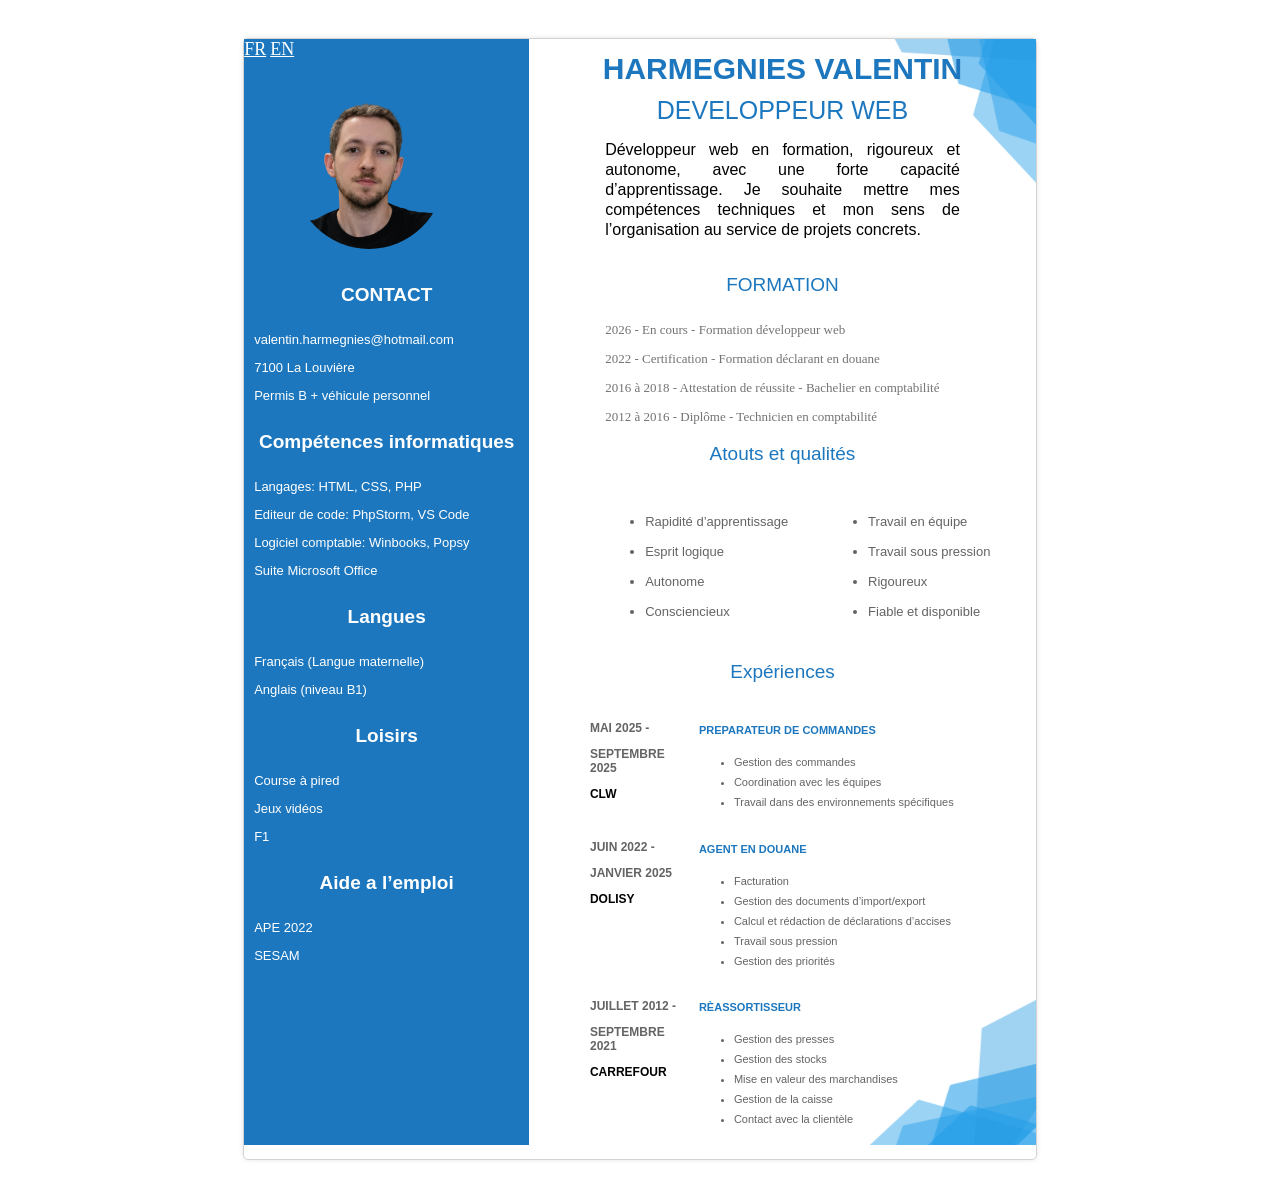
<file: index.html>
<!doctype html>
<html lang="en">
<head>
    <meta charset="UTF-8">
    <meta name="viewport"
          content="width=device-width, user-scalable=no, initial-scale=1.0, maximum-scale=1.0, minimum-scale=1.0">
    <meta http-equiv="X-UA-Compatible" content="ie=edge">
    <meta http-equiv="refresh" content="0; url=https://harmegniesvalentin.github.io/CV/view/CVFr.html">
    <title>CV</title>
</head>
<body>
<a href="/view/CVFr.html"></a>
<a href="/view/CVEng.html"></a>

</body>
</html>
</file>
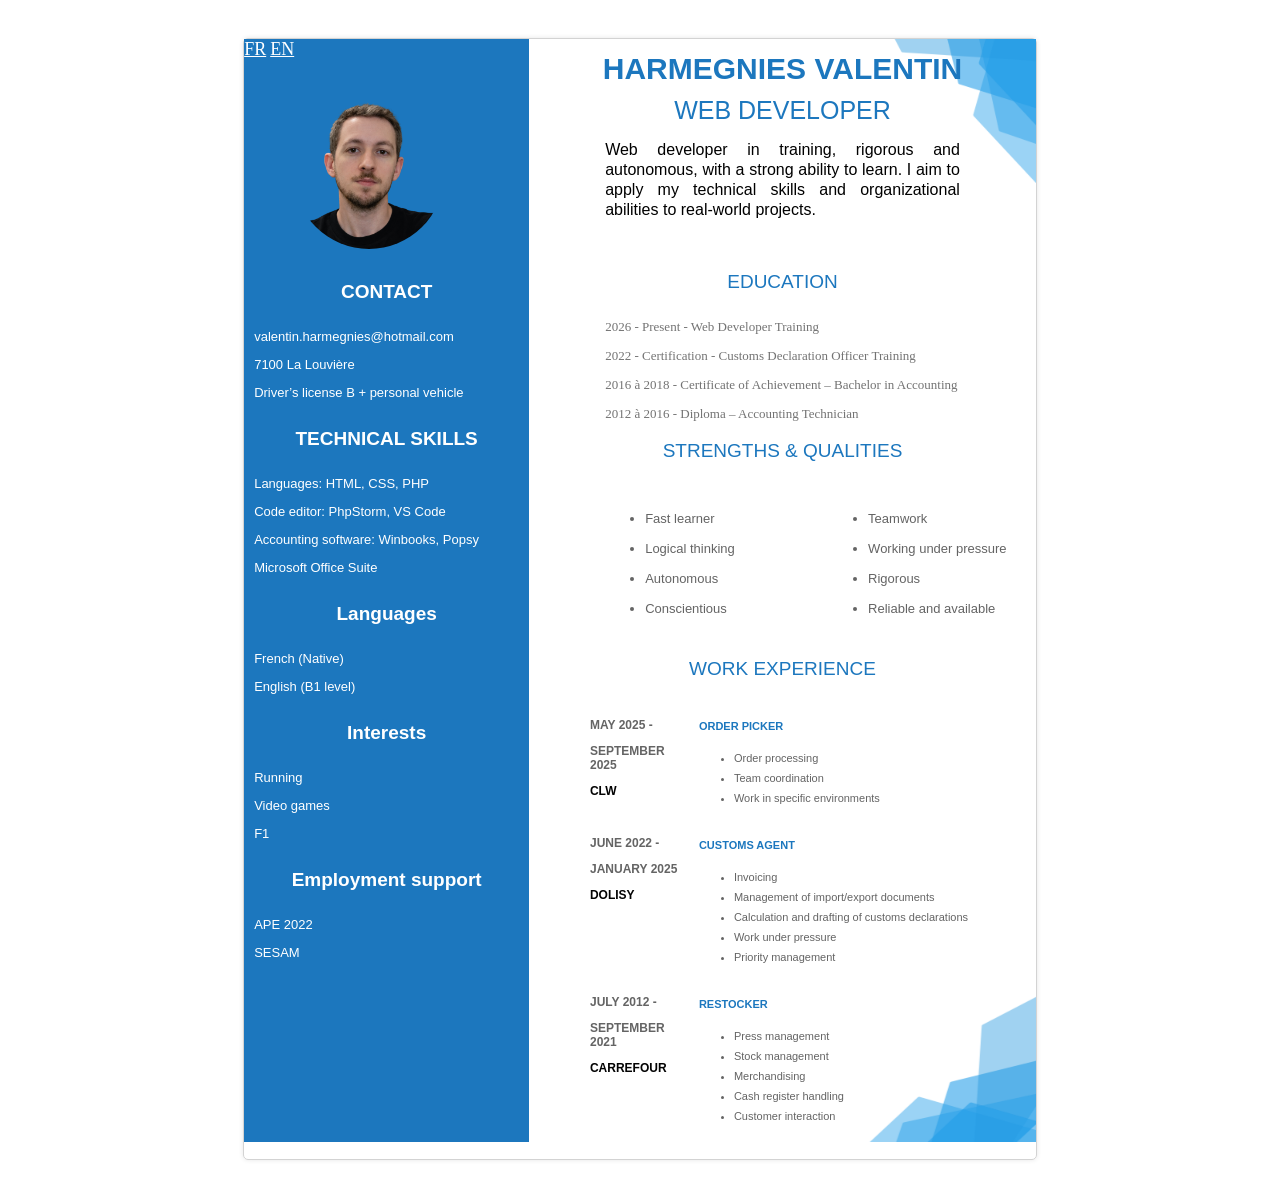
<file: view/CVEng.html>
<!DOCTYPE html>
<html lang="fr">
<head>
  <meta charset="UTF-8">
  <title>CV Harmegnies Valentin</title>
  <link media="all" rel="Stylesheet" href="CVCSS.css">
</head>
<body class="page-a4">
<header id="headerCV">
  <div id="headerCVGauche">
    <div id="choixLangues">
      <a class="changementDeLangue" href="CVFr.html">FR</a>
      <a class="changementDeLangue" href="CVEng.html">EN</a>
    </div>
    <a>
      <img id="photoProfilCV" src="../imageCV/photoCV.png" alt="Photo de profil">
    </a>
  </div>
  <div id="titresHeaderCV">
    <h1 id="nomPrenomCV">HARMEGNIES VALENTIN</h1>
    <h2 id="metierCV">WEB DEVELOPER</h2>
    <p id="descriptionProfil">Web developer in training, rigorous and autonomous, with a strong ability to learn. I aim to apply my technical skills and organizational abilities to real-world projects.</p>
  </div>
</header>
<div id="corpsCV">
  <aside id="sectionGaucheCV" class="articleGaucheCV">
    <article id="articleGauche1CV">
      <h3>CONTACT</h3>
      <p class="articleCVGauche">valentin.harmegnies@hotmail.com</p>
      <p class="articleCVGauche">7100 La Louvière</p>
      <p class="articleCVGauche">Driver’s license B + personal vehicle</p>
    </article>
    <article id="articleGauche2CV">
      <h3>TECHNICAL SKILLS</h3>
      <p class="articleCVGauche">Languages: HTML, CSS, PHP</p>
      <p class="articleCVGauche">Code editor: PhpStorm, VS Code</p>
      <p class="articleCVGauche">Accounting software: Winbooks, Popsy</p>
      <p class="articleCVGauche">Microsoft Office Suite</p>
    </article>
    <article id="articleGauche3CV">
      <h3>Languages</h3>
      <p class="articleCVGauche">French (Native)</p>
      <p class="articleCVGauche">English (B1 level)</p>
    </article>
    <article id="articleGauche4CV">
      <h3>Interests</h3>
      <p class="articleCVGauche">Running</p>
      <p class="articleCVGauche">Video games</p>
      <p class="articleCVGauche">F1</p>
    </article>
    <article id="articleGauche5CV">
      <h3>Employment support</h3>
      <p class="articleCVGauche">APE 2022</p>
      <p class="articleCVGauche">SESAM</p>
      <br>
      <br>
    </article>
  </aside>
  <section id="article2CV" class="articleDroiteCV">
    <article id="articleDroite1CV">
      <h3 class="titreArticleCV">EDUCATION</h3>
      <p class="articleCV">2026 - Present - Web Developer Training</p>
      <p class="articleCV">2022 - Certification - Customs Declaration Officer Training</p>
      <p class="articleCV">2016 à 2018  - Certificate of Achievement – Bachelor in Accounting</p>
      <p class="articleCV">2012 à 2016  - Diploma – Accounting Technician</p>
    </article>
    <article id="articleDroite2CV">
      <h3 class="titreArticleCV">STRENGTHS & QUALITIES</h3>
      <div id="listeAtoutCV">
        <ul>
          <li class="atoutCV">Fast learner</li>
          <li class="atoutCV">Logical thinking</li>
          <li class="atoutCV">Autonomous</li>
          <li class="atoutCV">Conscientious</li>
        </ul>
        <ul>
          <li class="atoutCV">Teamwork</li>
          <li class="atoutCV">Working under pressure</li>
          <li class="atoutCV">Rigorous</li>
          <li class="atoutCV">Reliable and available</li>
        </ul>
      </div>
    </article>
    <article id="articleDroite3CV">
      <h3 class="titreArticleCV">WORK EXPERIENCE</h3>
      <div class="experiencesCV">
        <div>
          <p class="dateExperiencesCV">MAY 2025 -</p>
          <p class="dateExperiencesCV">SEPTEMBER 2025</p>
          <p class="enseigneExperiencesCV">CLW</p>
        </div>
        <div>
          <h4 class="titreExperiencesCV">ORDER PICKER</h4>
          <ul class="listeExperiencesCV">
            <li class="texteExperiencesCV">Order processing</li>
            <li class="texteExperiencesCV">Team coordination</li>
            <li class="texteExperiencesCV">Work in specific environments</li>
          </ul>
        </div>
      </div>
      <div class="experiencesCV">
        <div>
          <p class="dateExperiencesCV">JUNE 2022 -</p>
          <p class="dateExperiencesCV">JANUARY 2025</p>
          <p class="enseigneExperiencesCV">DOLISY</p>
        </div>
        <div>
          <h4 class="titreExperiencesCV">CUSTOMS AGENT</h4>
          <ul class="listeExperiencesCV">
            <li class="texteExperiencesCV">Invoicing</li>
            <li class="texteExperiencesCV">Management of import/export documents</li>
            <li class="texteExperiencesCV">Calculation and drafting of customs declarations</li>
            <li class="texteExperiencesCV">Work under pressure</li>
            <li class="texteExperiencesCV">Priority management</li>
          </ul>
        </div>
      </div>
      <div class="experiencesCV">
        <div>
          <p class="dateExperiencesCV">JULY 2012 -</p>
          <p class="dateExperiencesCV">SEPTEMBER 2021</p>
          <p class="enseigneExperiencesCV">CARREFOUR</p>
        </div>
        <div>
          <h4 class="titreExperiencesCV">RESTOCKER</h4>
          <ul class="listeExperiencesCV">
            <li class="texteExperiencesCV">Press management</li>
            <li class="texteExperiencesCV">Stock management</li>
            <li class="texteExperiencesCV">Merchandising</li>
            <li class="texteExperiencesCV">Cash register handling</li>
            <li class="texteExperiencesCV">Customer interaction</li>
          </ul>
        </div>
      </div>
    </article>
  </section>
</div>
<aside>

</aside>
<footer>

</footer>
</body>
</html>
</file>
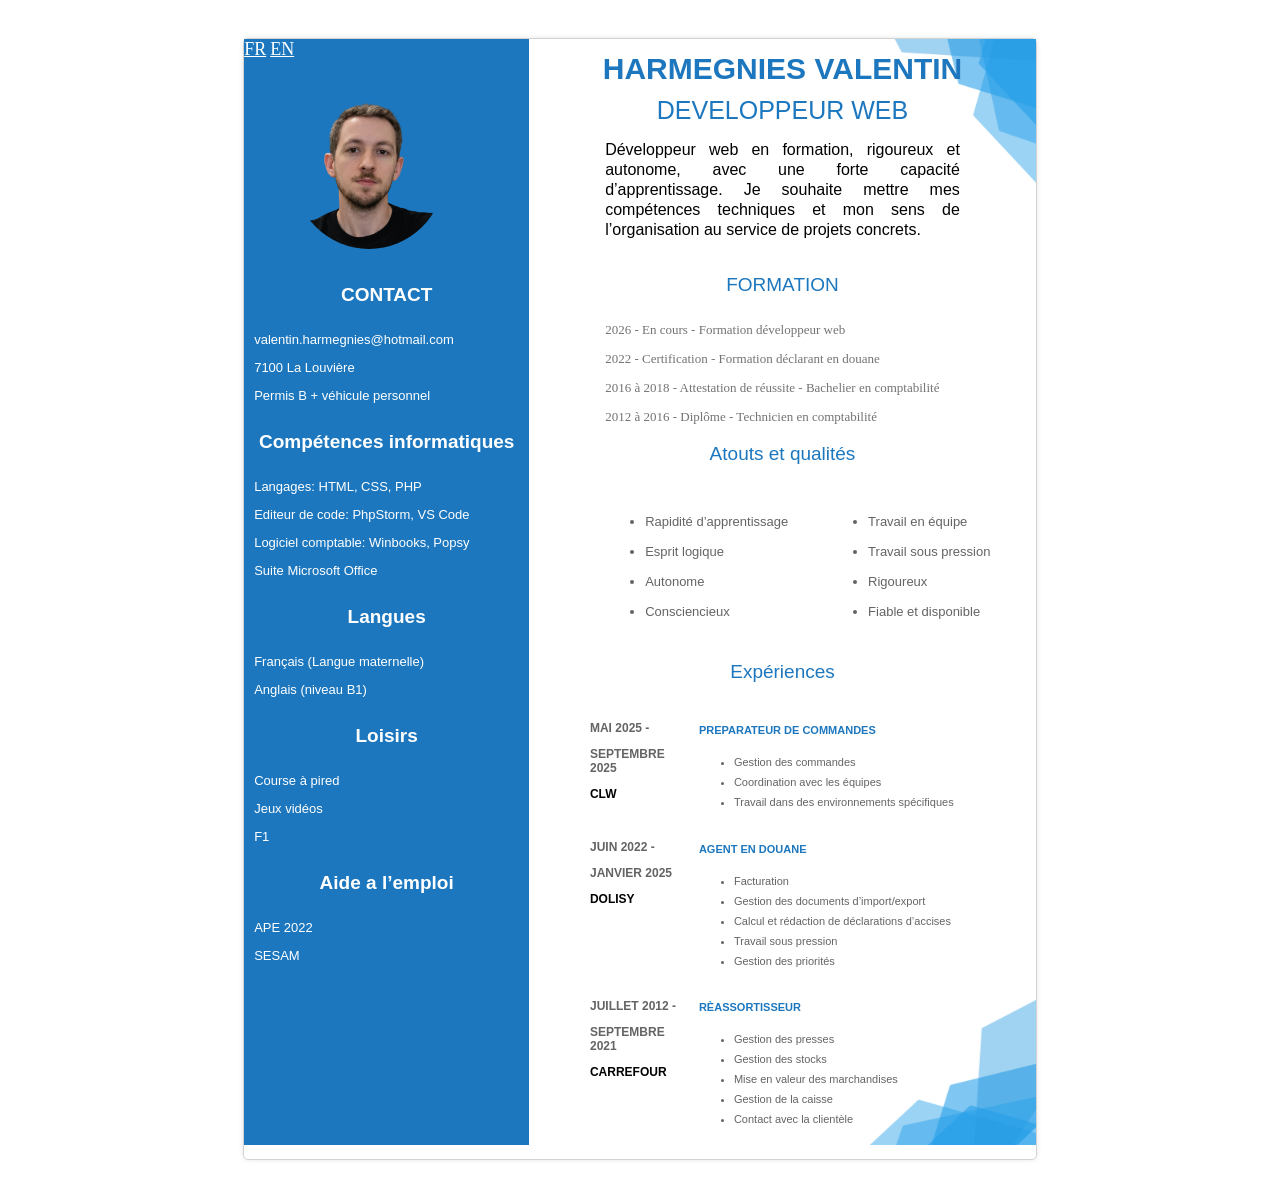
<file: view/CVFr.html>
<!DOCTYPE html>
<html lang="fr">
<head>
  <meta charset="UTF-8">
  <title>CV Harmegnies Valentin</title>
  <link media="all" rel="Stylesheet" href="CVCSS.css">
</head>
<body class="page-a4">
<header id="headerCV">
  <div id="headerCVGauche">
    <div>
      <a class="changementDeLangue" href="CVFr.html">FR</a>
      <a class="changementDeLangue" href="CVEng.html">EN</a>
    </div>
    <img id="photoProfilCV" src="../imageCV/photoCV.png" alt="Photo de profil">
  </div>
  <div id="titresHeaderCV">
    <h1 id="nomPrenomCV">HARMEGNIES VALENTIN</h1>
    <h2 id="metierCV">DEVELOPPEUR WEB</h2>
    <p id="descriptionProfil">Développeur web en formation, rigoureux et autonome, avec une forte capacité d’apprentissage. Je souhaite mettre mes compétences techniques et mon sens de l’organisation au service de projets concrets.</p>
  </div>
</header>
<div id="corpsCV">
  <aside id="sectionGaucheCV" class="articleGaucheCV">
    <article id="articleGauche1CV">
      <h3>CONTACT</h3>
      <p class="articleCVGauche">valentin.harmegnies@hotmail.com</p>
      <p class="articleCVGauche">7100 La Louvière</p>
      <p class="articleCVGauche">Permis B + véhicule personnel</p>
    </article>
    <article id="articleGauche2CV">
      <h3>Compétences informatiques</h3>
      <p class="articleCVGauche">Langages: HTML, CSS, PHP</p>
      <p class="articleCVGauche">Editeur de code: PhpStorm, VS Code</p>
      <p class="articleCVGauche">Logiciel comptable: Winbooks, Popsy</p>
      <p class="articleCVGauche">Suite Microsoft Office</p>
    </article>
    <article id="articleGauche3CV">
      <h3>Langues</h3>
      <p class="articleCVGauche">Français (Langue maternelle)</p>
      <p class="articleCVGauche">Anglais (niveau B1)</p>
    </article>
    <article id="articleGauche4CV">
      <h3>Loisirs</h3>
      <p class="articleCVGauche">Course à pired</p>
      <p class="articleCVGauche">Jeux vidéos</p>
      <p class="articleCVGauche">F1</p>
    </article>
    <article id="articleGauche5CV">
      <h3>Aide a l’emploi</h3>
      <p class="articleCVGauche">APE 2022</p>
      <p class="articleCVGauche">SESAM</p>
      <br>
      <br>
    </article>
  </aside>
  <section id="article2CV" class="articleDroiteCV">
    <article id="articleDroite1CV">
      <h3 class="titreArticleCV">FORMATION</h3>
      <p class="articleCV">2026 - En cours - Formation développeur web</p>
      <p class="articleCV">2022 - Certification - Formation déclarant en douane</p>
      <p class="articleCV">2016 à 2018  - Attestation de réussite - Bachelier en comptabilité</p>
      <p class="articleCV">2012 à 2016  - Diplôme - Technicien en comptabilité </p>
    </article>
    <article id="articleDroite2CV">
      <h3 class="titreArticleCV">Atouts et qualités</h3>
      <div id="listeAtoutCV">
        <ul>
          <li class="atoutCV">Rapidité d’apprentissage</li>
          <li class="atoutCV">Esprit logique</li>
          <li class="atoutCV">Autonome</li>
          <li class="atoutCV">Consciencieux</li>
        </ul>
        <ul>
          <li class="atoutCV">Travail en équipe</li>
          <li class="atoutCV">Travail sous pression</li>
          <li class="atoutCV">Rigoureux</li>
          <li class="atoutCV">Fiable et disponible</li>
        </ul>
      </div>
    </article>
    <article id="articleDroite3CV">
      <h3 class="titreArticleCV">Expériences</h3>
      <div class="experiencesCV">
        <div>
          <p class="dateExperiencesCV">MAI 2025 -</p>
          <p class="dateExperiencesCV">SEPTEMBRE 2025</p>
          <p class="enseigneExperiencesCV">CLW</p>
        </div>
        <div>
          <h4 class="titreExperiencesCV">PREPARATEUR DE COMMANDES</h4>
          <ul class="listeExperiencesCV">
            <li class="texteExperiencesCV">Gestion des commandes</li>
            <li class="texteExperiencesCV">Coordination avec les équipes</li>
            <li class="texteExperiencesCV">Travail dans des environnements spécifiques</li>
          </ul>
        </div>
      </div>
      <div class="experiencesCV">
        <div>
          <p class="dateExperiencesCV">JUIN 2022 -</p>
          <p class="dateExperiencesCV">JANVIER 2025</p>
          <p class="enseigneExperiencesCV">DOLISY</p>
        </div>
        <div>
          <h4 class="titreExperiencesCV">AGENT EN DOUANE</h4>
          <ul class="listeExperiencesCV">
            <li class="texteExperiencesCV">Facturation</li>
            <li class="texteExperiencesCV">Gestion des documents d’import/export</li>
            <li class="texteExperiencesCV">Calcul et rédaction de déclarations d’accises</li>
            <li class="texteExperiencesCV">Travail sous pression</li>
            <li class="texteExperiencesCV">Gestion des priorités</li>
          </ul>
        </div>
      </div>
      <div class="experiencesCV">
        <div>
          <p class="dateExperiencesCV">JUILLET 2012 -</p>
          <p class="dateExperiencesCV">SEPTEMBRE 2021</p>
          <p class="enseigneExperiencesCV">CARREFOUR</p>
        </div>
        <div>
          <h4 class="titreExperiencesCV">RÈASSORTISSEUR</h4>
          <ul class="listeExperiencesCV">
            <li class="texteExperiencesCV">Gestion des presses</li>
            <li class="texteExperiencesCV">Gestion des stocks</li>
            <li class="texteExperiencesCV">Mise en valeur des marchandises</li>
            <li class="texteExperiencesCV">Gestion de la caisse</li>
            <li class="texteExperiencesCV">Contact avec la clientèle</li>
          </ul>
        </div>
      </div>
    </article>
  </section>
</div>
<aside>

</aside>
<footer>

</footer>
</body>
</html>
</file>
<file: view/CVCSS.css>
.textGlacial
{
  font-family: Glacial Indifference, sans-serif;
}
.textPoppins
{
  font-family: Poppins, sans-serif;
}
.changementDeLangue
{
  color: white;
  font-size: 18px;
}
#titresHeaderCV
{
 line-height: 20px;
}
#nomPrenomCV
{
  font-size: 30px;
  font-family: Poppins, sans-serif;
  text-align: center;
  color: #1c77be;
  margin-bottom: 10px;
}
#metierCV
{
  font-size: 25px;
  font-family: Poppins, sans-serif;
  text-align: center;
  font-weight: normal;
  color: #1c77be;
}
#descriptionProfil
{
  font-size: 16px;
  font-family: Glacial Indifference, sans-serif;
  align-items: center;
  margin-left: 15%;
  margin-right: 15%;
  text-align: justify;
}
#headerCV
{
  display: grid;
  grid-template-columns: 36% 64%;
}
#photoProfilCV
{
  margin-left: 40px;
}
#headerCVGauche
{
  display: grid;
  grid-template-rows: 30px 1fr;
  background-color: #1c77be;
  background-size: auto;
}
#corpsCV
{
  display: grid;
  grid-template-columns: 36% 64%;
}
.articleCVGauche
{
  text-align: justify;
  font-family: Poppins, sans-serif;
  margin-left: 10px;
}
h3
{
  font-size: 19px;
  text-align: center;
  font-family: Poppins, sans-serif;
  margin-top: 28px;
  margin-bottom: 26px;
}
.articleGaucheCV
{
  font-size: 13px;
  color: white;
  font-family: Poppins, sans-serif;
}
.articleCV
{
  font-size: 13px;
  color: #737373;
  margin-left: 15%;
  margin-right: 15%;
}
.titreArticleCV
{
  text-align: center;
  font-family: Poppins, sans-serif;
  font-size: 19px;
  font-weight: normal;
  color: #1c77be;
  margin-top: 18px;
}
#sectionGaucheCV
{
  background-color: #1c77be;
}
#listeAtoutCV
{
  display: grid;
  grid-template-columns: 55% 45%;
  margin-left: 15%;
  margin-right: 5%;
  line-height: 30px;

}
.atoutCV
{
  color: #646464;
  font-family: Glacial Indifference, sans-serif;
  font-size: 13px;
}
.dateExperiencesCV
{
  font-family: Glacial Indifference, sans-serif;
  color: #646464;
  font-weight: bold;
  font-size: 12px;
}
.enseigneExperiencesCV
{
  font-family: Glacial Indifference, sans-serif;
  color: #020202;
  font-weight: bold;
  margin-top: 10px;
  font-size: 12px;
}
.experiencesCV
{
  display:grid;
  grid-template-columns: 27% 73%;
  margin-left: 12%;
  margin-right: 12%;
}
.titreExperiencesCV
{
  font-family: Glacial Indifference, sans-serif;
  color: #1c77be;
  font-size: 11px;
  margin-left: 5px;
}
.texteExperiencesCV
{
  font-family: Glacial Indifference, sans-serif;
  color: #646464;
  font-size: 11px;
}
#imageDesignCVTop
{
  float: right;
}
#imageDesignCVBottom
{
  float: right;
}
.page-a4 {
  width: 210mm;
  height: 297mm;
  margin: 10mm auto; /* Marge pour l'affichage écran */
  border: 1px solid #d3d3d3;
  border-radius: 5px;
  background: white;
  box-shadow: 0 0 5px rgba(0, 0, 0, 0.1);
  box-sizing: border-box; /* Inclut padding et bordures dans la taille */
}
.listeExperiencesCV
{
  line-height: 20px;
}
#articleDroite3CV
{
  background-image: url("../imageCV/designCVBottom.png");
  background-repeat: no-repeat;
  background-position: bottom right;
  background-size: 400px;
}
header
{
  background-image: url("../imageCV/designCVTop.png");
  background-repeat: no-repeat;
  background-position: top right;
  background-size: 400px;
}
#photoProfilCV
{
  width: 150px;
  margin-left: 50px;
  margin-top: 30px;
  border-radius:100px;
}
</file>
